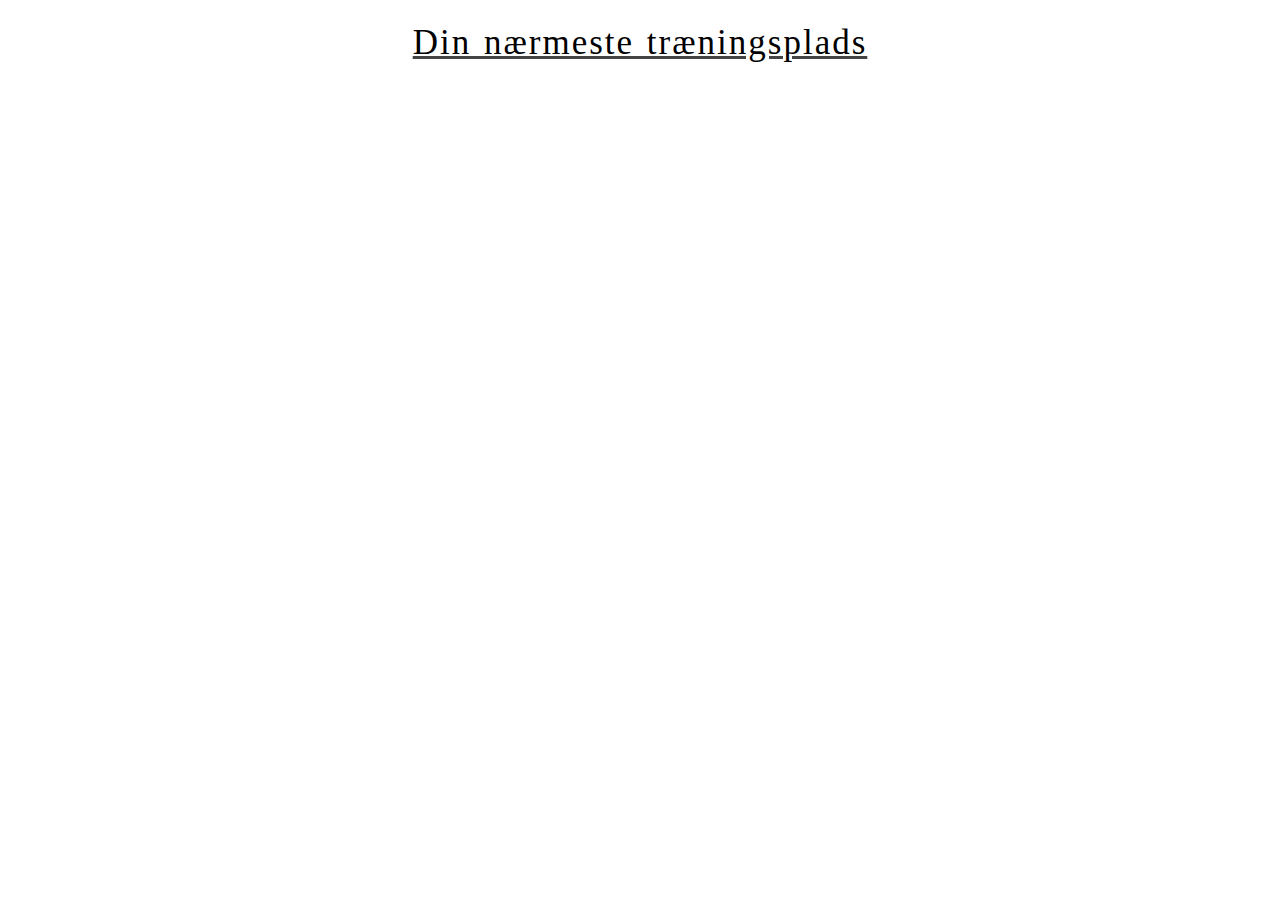
<file: index.html>
<!DOCTYPE html>
<html>
	<head>
		<link rel="stylesheet" type="text/css" href="Stylesheet.css">
		<meta name="viewport" content="width=device-width, initial-scale=1.0, maximum-scale=1.0, user-scalable=no" />
        <meta charset="utf-8">     
        <meta http-equiv="Content-Type" content="text/html; charset=UTF-8"/>	
		<title>Test Phonegab</title>
		 
        <script type="text/javascript" src="js/index.js"></script>
	</head>

	<body onload="onLoad()">
		

		<h1 id="titletext"> Din nærmeste træningsplads </h1> 
		<h2 id="indextext"><ul id="bleDeviceList"> </ul></h2> 
		
		<br><br>
		<div id="debugDiv"></div>
		<br>
		
		<br>
	</body>
</html>
</file>
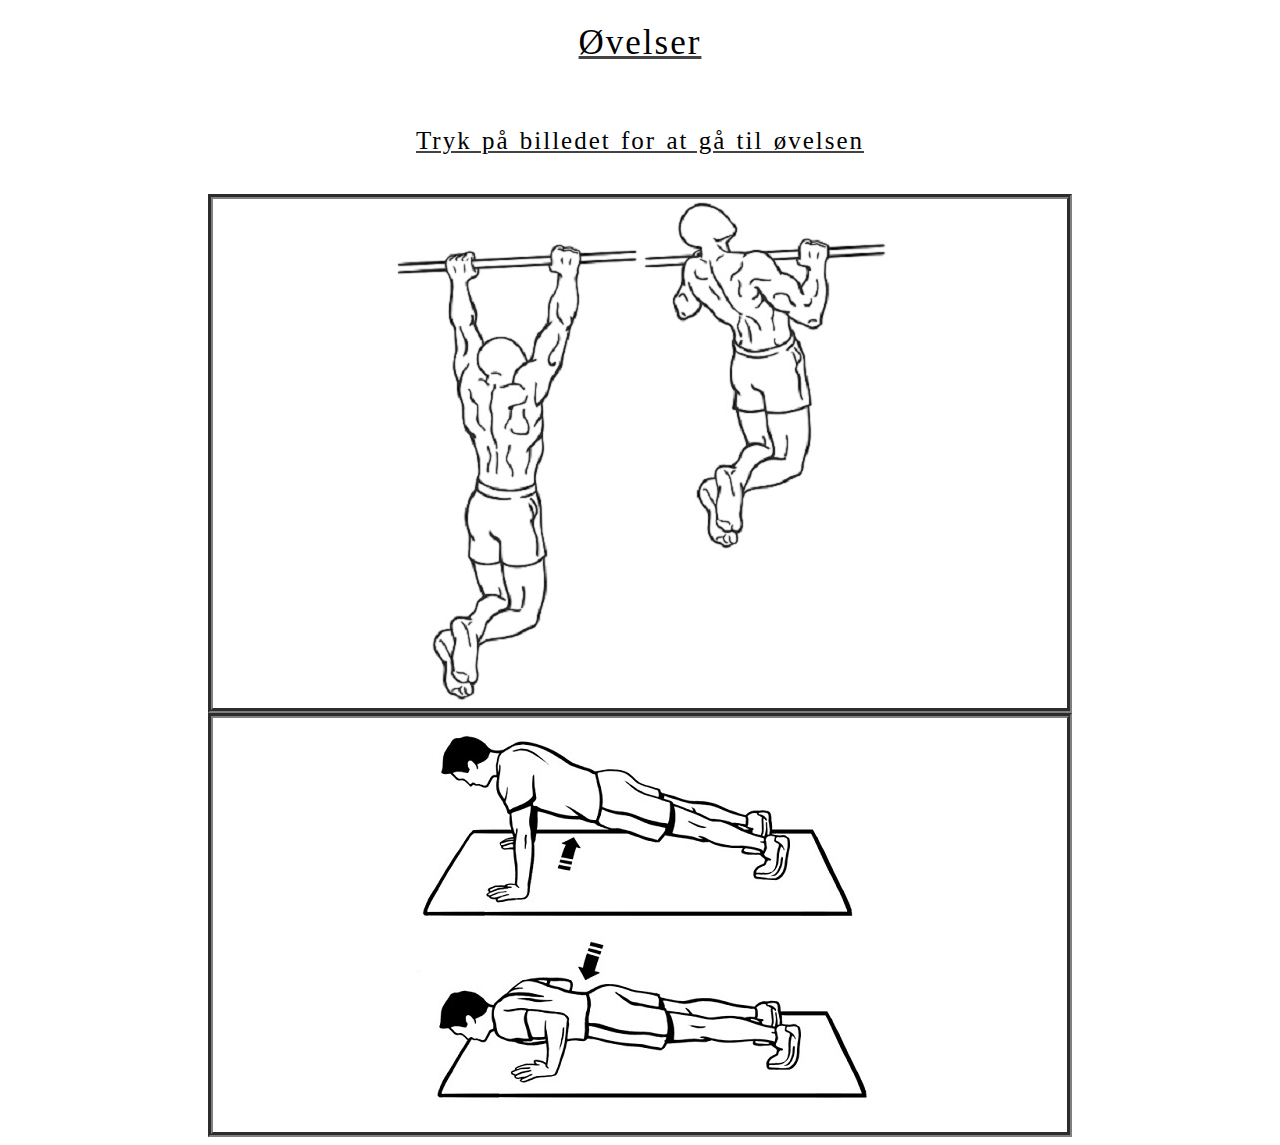
<file: page.html>
<!DOCTYPE html>
<html>
<head>
	<link rel="stylesheet" type="text/css" href="Stylesheet.css">
<title></title>
</head>
<body>

	<h1 id="titletext"> Øvelser <br><br></h1>
    <h2 id="subtitletext"> Tryk på billedet for at gå til øvelsen </h2><br>

<div id="pictures">
        <a href="pullup.html"><img src="billeder/pullups.jpg"> </a>
    </div>
<div id="pictures">        
        <a href="pushup.html"><img src="billeder/pushup.jpg"> </a>
    </div>

</body>
</html>
</file>
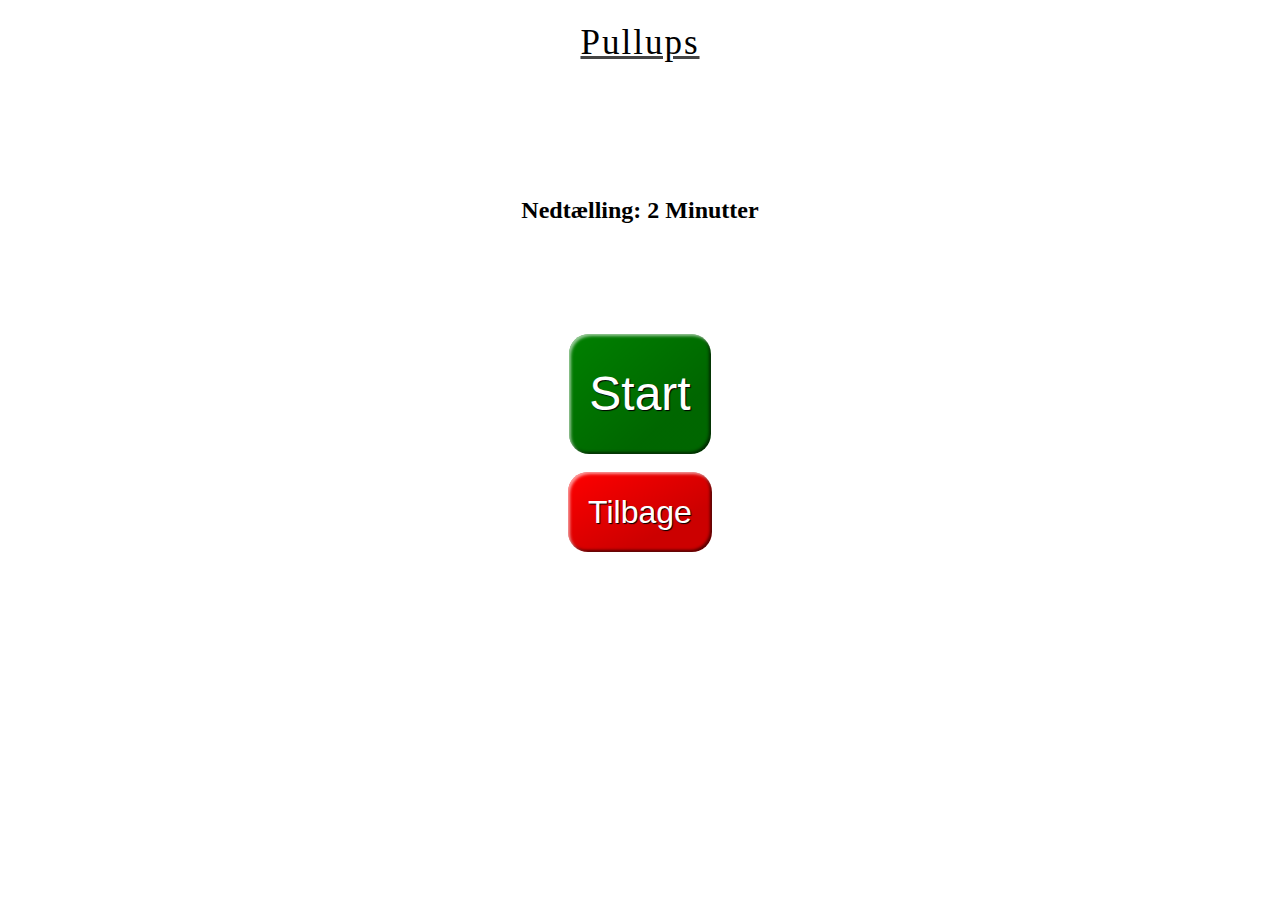
<file: pullup.html>
<!DOCTYPE html>
<html>
<head>
	<link rel="stylesheet" type="text/css" href="Stylesheet.css">
<title></title>
</head>
<body>
	<div>
<h1 id="titletext"> Pullups </h1>
	<br><br><br><br><br>
	<h2> Nedtælling: 2 Minutter</h2>
	<br><br><br><br><br>

	<button class="styled" onclick="location.href='stopwatch.html';" <type="button">Start</button>
        <br><br>
</div>

<div>
<script>
function goBack() {
  window.history.back()
}
</script>


<button class="styled2" onclick="goBack()">Tilbage</button>
</div>
</body>
</html>
</file>
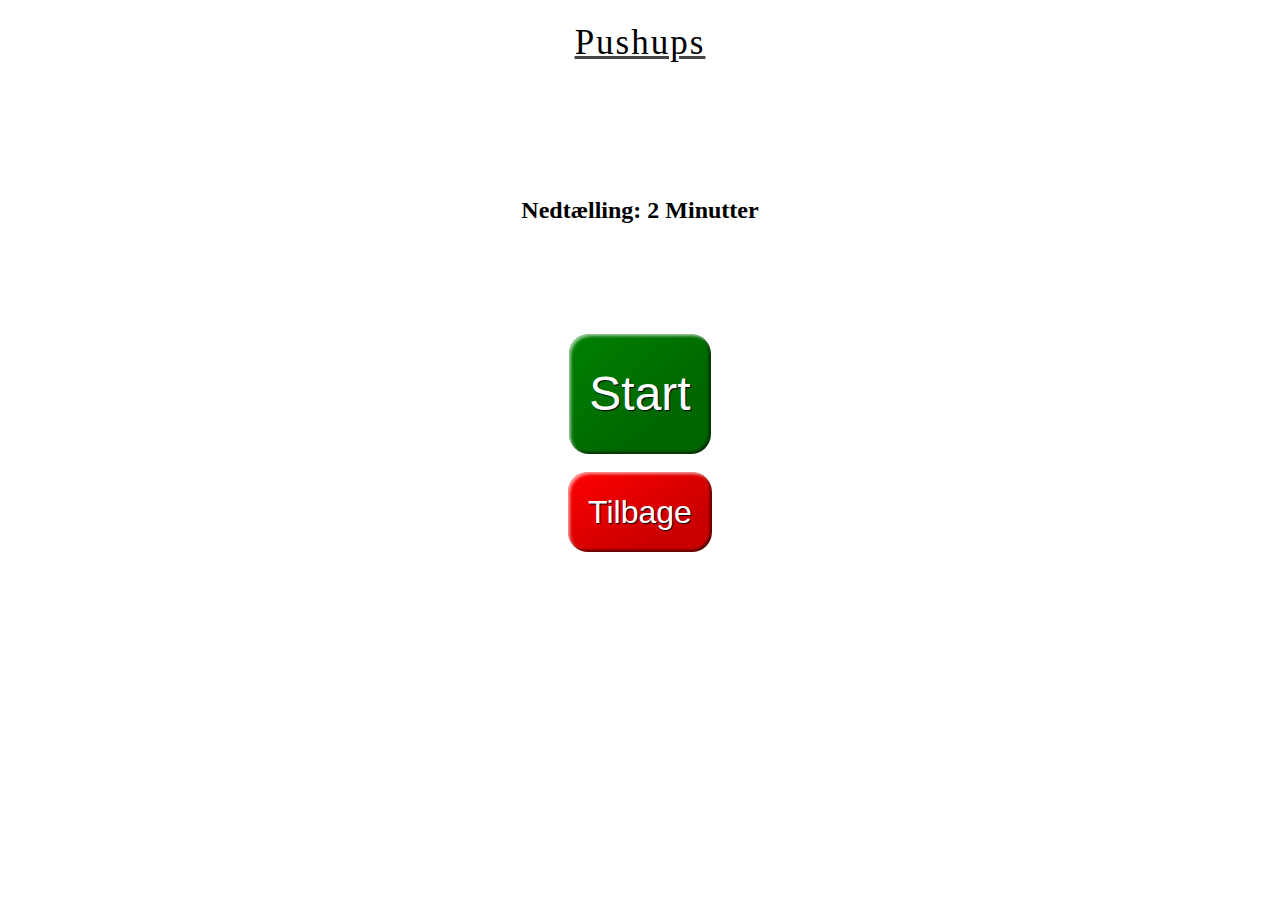
<file: pushup.html>
<!DOCTYPE html>
<html>
<head>
	<link rel="stylesheet" type="text/css" href="Stylesheet.css">
<title></title>
</head>
<body>
	<div>
<h1 id="titletext"> Pushups </h1>
	<br><br><br><br><br>
	<h2> Nedtælling: 2 Minutter</h2>
	<br><br><br><br><br>

	<button class="styled" onclick="location.href='stopwatch.html';" <type="button">Start</button>
        <br><br>
</div>

<div>
<script>
function goBack() {
  window.history.back()
}
</script>


<button class="styled2" onclick="goBack()">Tilbage</button>
</div>
</body>
</html>
</file>
<file: Stylesheet.css>
body {

	background-color: white;
  background-repeat: no-repeat;
  min-height: 100%;
  text-align: center;
  
}

#pictures {

  display: block;
  margin-left: 200px;
  margin-right: 200px;
  width: auto;
  height: auto;
  border-style: groove;
  border-width: thick;
  border-color: gray;
  padding: 2px;
  float: center;


}


#titletext {

font-family: Georgia, serif;
font-size: 35px;
letter-spacing: 2px;
word-spacing: 2px;
color: #000000;
font-weight: normal;
text-decoration: underline solid rgb(68, 68, 68);
font-style: normal;
font-variant: normal;
text-transform: none;
}

#subtitletext {

font-family: Georgia, serif;
font-size: 25px;
letter-spacing: 2px;
word-spacing: 2px;
color:#000000;
font-weight: normal;
text-decoration: underline solid rgb(68, 68, 68);
font-style: normal;
font-variant: normal;
text-transform: none;

}



.centered {
  position: absolute;
  top: 50%;
  left: 50%;
  transform: translate(-50%, -50%);
}

/* Container holding the image and the text */
.container {
  position: relative;
  text-align: center;
  color: white;
}
.styled {
    border: 0;
    line-height: 2.5;
    padding: 0 20px;
    font-size: 3rem;
    text-align: center;
    color: white;
    text-shadow: 1px 1px 1px #000;
    border-radius: 20px;
    background-color: green;
    background-image: linear-gradient(to top left,
                                      rgba(0, 0, 0, .2),
                                      rgba(0, 0, 0, .2) 30%,
                                      rgba(0, 0, 0, 0));
    box-shadow: inset 2px 2px 3px rgba(255, 255, 255, .6),
                inset -2px -2px 3px rgba(0, 0, 0, .6);
}

.styled2 {
    border: 0;
    line-height: 2.5;
    padding: 0 20px;
    font-size: 2rem;
    text-align: center;
    color: white;
    text-shadow: 1px 1px 1px #000;
    border-radius: 20px;
    background-color: red;
    background-image: linear-gradient(to top left,
                                      rgba(0, 0, 0, .2),
                                      rgba(0, 0, 0, .2) 30%,
                                      rgba(0, 0, 0, 0));
    box-shadow: inset 2px 2px 3px rgba(255, 255, 255, .6),
                inset -2px -2px 3px rgba(0, 0, 0, .6);
}

.styled:active {
    box-shadow: inset -2px -2px 3px rgba(255, 255, 255, .6),
                inset 2px 2px 3px rgba(0, 0, 0, .6);

}

#stopwatch {
  background: #eee;
  border: 1px solid #999;
  padding: 20px;
  border-radius: 10px;
  max-width: 250px;
}
#sw-time {
  font-size: 48px;
  font-weight: bold;
  text-align: center;
}
#sw-rst, #sw-go {
  width: 45%;
  box-sizing: padding-box;
  padding: 10px;
  display: inline-block;
  background: #aa2f2f;
  border: 0;
  color: #fff;

}
</file>
